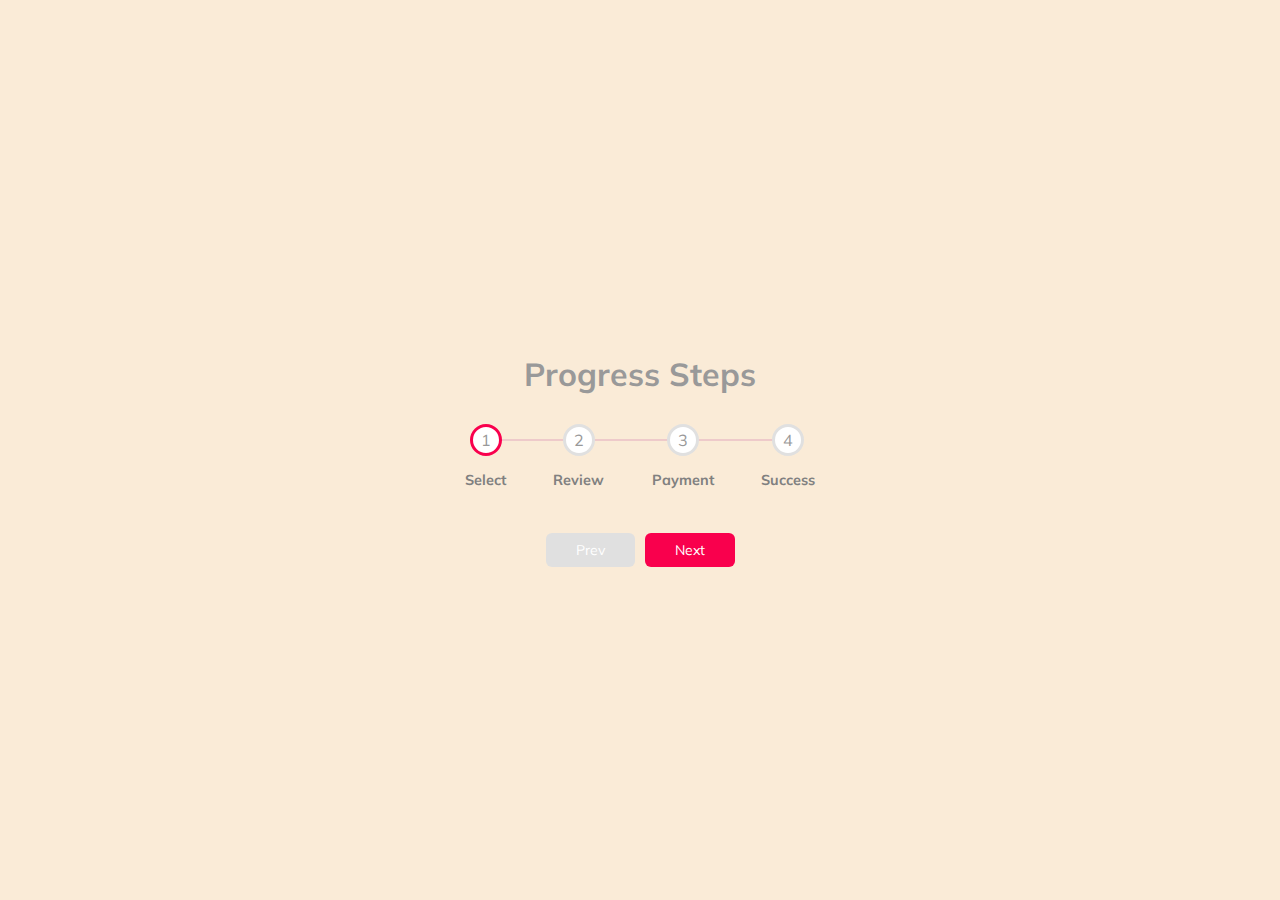
<file: index.html>
<!DOCTYPE html>
<html lang="en">
    <head>
        <meta charset="UTF-8" />
        <meta http-equiv="X-UA-Compatible" content="IE=edge" />
        <meta name="viewport" content="width=device-width, initial-scale=1.0" />
        <link rel="stylesheet" href="index.css" />
        <script src="progress.js" defer></script>
        <title>Progress Steps</title>
    </head>
    <body>
        <main class="main-conatiner">
            <div>
                <h1>Progress Steps</h1>
            </div>
            <div class="progress-container">
                <div class="progress" id="progress"></div>
                <div class="progress-child">
                    <div class="circle active">1</div>
                    <h3>Select</h3>
                </div>
                <div class="progress-child">
                    <div class="circle">2</div>
                    <h3>Review</h3>
                </div>
                <div class="progress-child">
                    <div class="circle">3</div>
                    <h3>Payment</h3>
                </div>
                <div class="progress-child">
                    <div class="circle">4</div>
                    <h3>Success</h3>
                </div>
            </div>

            <div class="btn-container">
                <button class="button" id="previous" disabled>Prev</button>
                <button class="button" id="next">Next</button>
            </div>
        </main>
    </body>
</html>
</file>
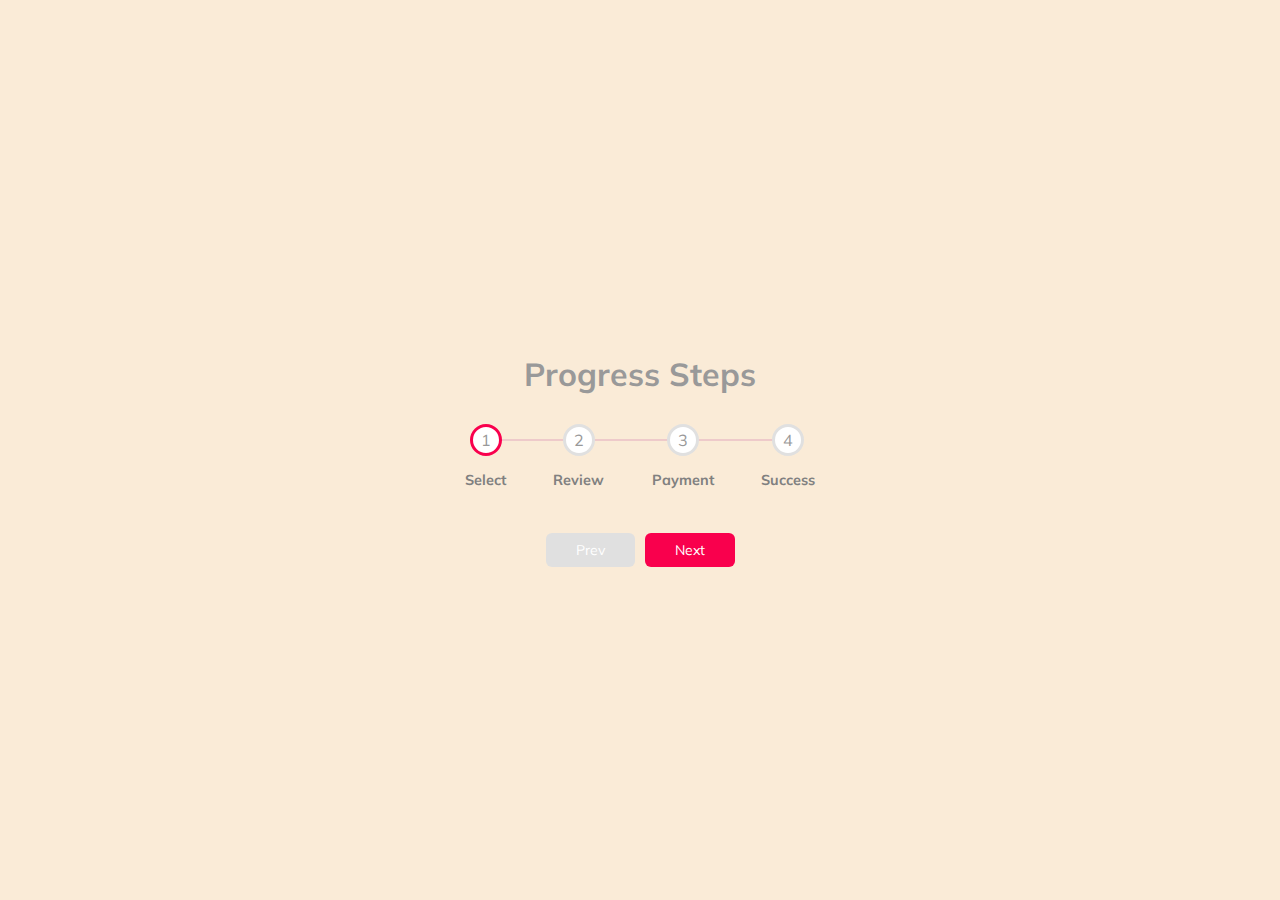
<file: progress.html>
<!DOCTYPE html>
<html lang="en">
    <head>
        <meta charset="UTF-8" />
        <meta http-equiv="X-UA-Compatible" content="IE=edge" />
        <meta name="viewport" content="width=device-width, initial-scale=1.0" />
        <link rel="stylesheet" href="progres.css" />
        <script src="progress.js" defer></script>
        <title>Progress Steps</title>
    </head>
    <body>
        <main class="main-conatiner">
            <div>
                <h1>Progress Steps</h1>
            </div>
            <div class="progress-container">
                <div class="progress" id="progress"></div>
                <div class="progress-child">
                    <div class="circle active">1</div>
                    <h3>Select</h3>
                </div>
                <div class="progress-child">
                    <div class="circle">2</div>
                    <h3>Review</h3>
                </div>
                <div class="progress-child">
                    <div class="circle">3</div>
                    <h3>Payment</h3>
                </div>
                <div class="progress-child">
                    <div class="circle">4</div>
                    <h3>Success</h3>
                </div>
            </div>

            <div class="btn-container">
                <button class="button" id="previous" disabled>Prev</button>
                <button class="button" id="next">Next</button>
            </div>
        </main>
    </body>
</html>
</file>
<file: index.css>
@import url("https://fonts.googleapis.com/css2?family=Muli:wght@400;700&display=swap");

* {
    box-sizing: border-box;
}

body {
    font-family: "Muli", sans-serif;
    background-color: antiquewhite;
    display: flex;
    align-items: center;
    height: 100vh;
    justify-content: center;
    margin: 0;
    overflow: hidden;
}

.main-container {
    text-align: center;
}

h1 {
    text-align: center;
    color: #999;
}

h3 {
    color: grey;
    font-size: 0.9rem;
}

/* styling the container of the circle divs */
.progress-container {
    display: flex;
    justify-content: space-between;
    max-width: 100%;
    width: 350px;
    margin-top: 30px;
    margin-bottom: 30px;
    position: relative;
}

/* styling the faint grey line that is going through the circles */
.progress-container::before {
    content: '';
    background-color: #eecaca;
    position: absolute;
    top: 20%;
    left: 5px;
    height: 2px;
    width: 95%;
    z-index: -1;
    transform: translateY(-50%);
}

.progress {
    background-color: #f9004d;
    position: absolute;
    top: 20%;
    left: 5px;
    height: 2px;
    width: 0%;
    transform: translateY(-50%);
    z-index: -1;
    transition: 0.4s ease;
}

.progress-child {
    display: flex;
    flex-direction: column;
    align-items: center;
    justify-content: center;
}

/* styling the circles */
.circle {
    background-color: white;
    color: #999;
    border-radius: 50%;
    height: 32px;
    width: 32px;
    display: flex;
    align-items: center;
    justify-content: center;
    border: 3px solid #e0e0e0;
    transition: .4s ease;
}

.active {
    border-color: #f9004d;
}

.btn-container {
    display: flex;
    justify-content: center;
    align-items: center;
    align-content: center;
    gap: 10px;
}

.button {
    background-color: #f9004d;
    color: white;
    border: 0;
    border-radius: 6px;
    cursor: pointer;
    font-family: inherit;
    padding: 8px 30px;
    font-size: 14px;
}

.button:active {
    transform: scale(0.97);
}

.button:focus {
    outline: 0;
}

.button:disabled {
    cursor: not-allowed;
    background-color: #e0e0e0;
}
</file>
<file: progres.css>
@import url("https://fonts.googleapis.com/css2?family=Muli:wght@400;700&display=swap");

* {
    box-sizing: border-box;
}

body {
    font-family: "Muli", sans-serif;
    background-color: antiquewhite;
    display: flex;
    align-items: center;
    height: 100vh;
    justify-content: center;
    margin: 0;
    overflow: hidden;
}

.main-container {
    text-align: center;
}

h1 {
    text-align: center;
    color: #999;
}

h3 {
    color: grey;
    font-size: 0.9rem;
}

/* styling the container of the circle divs */
.progress-container {
    display: flex;
    justify-content: space-between;
    max-width: 100%;
    width: 350px;
    margin-top: 30px;
    margin-bottom: 30px;
    position: relative;
}

/* styling the faint grey line that is going through the circles */
.progress-container::before {
    content: '';
    background-color: #eecaca;
    position: absolute;
    top: 20%;
    left: 5px;
    height: 2px;
    width: 95%;
    z-index: -1;
    transform: translateY(-50%);
}

.progress {
    background-color: #f9004d;
    position: absolute;
    top: 20%;
    left: 5px;
    height: 2px;
    width: 0%;
    transform: translateY(-50%);
    z-index: -1;
    transition: 0.4s ease;
}

.progress-child {
    display: flex;
    flex-direction: column;
    align-items: center;
    justify-content: center;
}

/* styling the circles */
.circle {
    background-color: white;
    color: #999;
    border-radius: 50%;
    height: 32px;
    width: 32px;
    display: flex;
    align-items: center;
    justify-content: center;
    border: 3px solid #e0e0e0;
    transition: .4s ease;
}

.active {
    border-color: #f9004d;
}

.btn-container {
    display: flex;
    justify-content: center;
    align-items: center;
    align-content: center;
    gap: 10px;
}

.button {
    background-color: #f9004d;
    color: white;
    border: 0;
    border-radius: 6px;
    cursor: pointer;
    font-family: inherit;
    padding: 8px 30px;
    font-size: 14px;
}

.button:active {
    transform: scale(0.97);
}

.button:focus {
    outline: 0;
}

.button:disabled {
    cursor: not-allowed;
    background-color: #e0e0e0;
}
</file>
